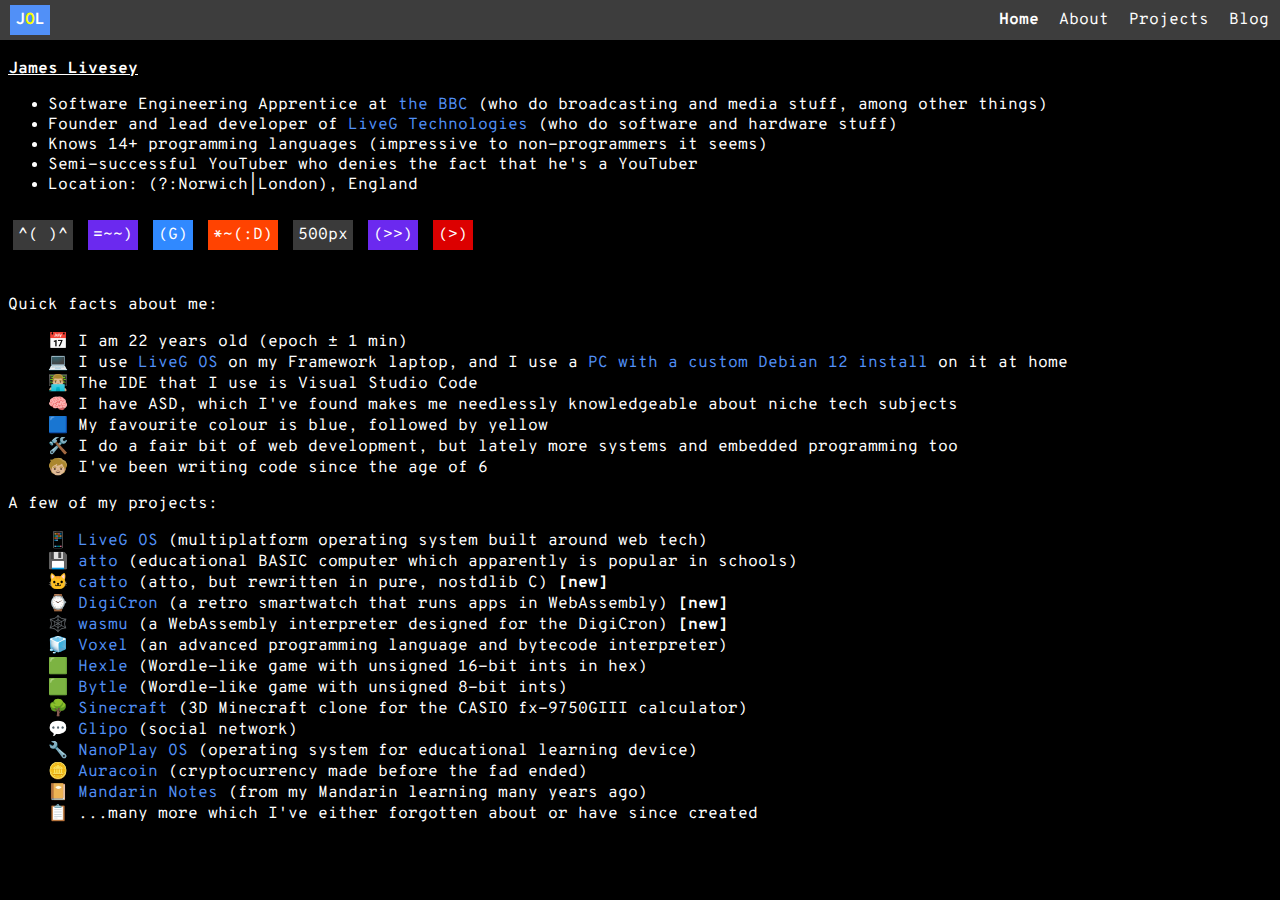
<file: index.html>
<!DOCTYPE html>
<html>
    <head>
        <title>James Livesey</title>
        <meta charset="utf-8">
        <meta name="viewport" content="width=device-width, initial-scale=1, maximum-scale=1, minimum-scale=1, user-scalable=no, minimal-ui">
        <link rel="stylesheet" href="https://fonts.googleapis.com/css?family=Overpass|Overpass+Mono">
        <link rel="stylesheet" href="style.css">
        <link rel="shortcut icon" href="media/Profile.png">
        <script src="/lib/jquery.min.js"></script>
        <script src="/lib/showdown.min.js"></script>
        <script src="script.js"></script>
    </head>
    <body>
        <header>
            <a href="index.html" class="logo">J<span class="logoO">O</span>L</a>
            <div class="headerRight">
                <a href="index.html" class="headerButton selected">Home</a>
                <a href="about.html" class="headerButton">About</a>
                <a href="projects.html" class="headerButton">Projects</a>
                <a href="blog.html" class="headerButton">Blog</a>
            </div>
        </header>
        <h1>James Livesey</h1>
        <ul>
            <li>Software Engineering Apprentice at <a href="https://bbc.co.uk" target="_blank">the BBC</a> (who do broadcasting and media stuff, among other things)</li>
            <li>Founder and lead developer of <a href="https://liveg.tech" target="_blank">LiveG Technologies</a> (who do software and hardware stuff)</li>
            <li>Knows 14+ programming languages (impressive to non-programmers it seems)</li>
            <li>Semi-successful YouTuber who denies the fact that he's a YouTuber</li>
            <li>Location: (?:Norwich|London), England</li>
        </ul>
        <div class="socials">
            <a href="https://github.com/James-Livesey" target="_blank" aria-label="@James-Livesey on GitHub" class="social github">^( )^<span class="socialMore"> @James-Livesey on GitHub</span></a>
            <a href="https://mastodon.social/jthecoder" target="_blank" aria-label="@jthecoder on Mastodon" class="social mastodon">=~~)<span class="socialMore"> @jthecoder on Mastodon</span></a>
            <a href="https://glipo.net/u/James" target="_blank" aria-label="u/James on Glipo" class="social glipo">(G)<span class="socialMore"> u/James on Glipo</span></a>
            <a href="https://reddit.com/u/James-Livesey" target="_blank" aria-label="u/James-Livesey on Reddit" class="social reddit">*~(:D)<span class="socialMore"> u/James-Livesey on Reddit</span></a>
            <a href="https://500px.com/James-Livesey" target="_blank" aria-label="@James-Livesey on 500px" class="social fhpx">500px<span class="socialMore"> @James-Livesey on 500px</span></a>
            <a href="https://gameproxy.github.io/profile.html?user=sm20Y8fTGoPfA45tqudOPakR3mr1" target="_blank" aria-label="James on GameProxy" class="social gameproxy">(>>)<span class="socialMore"> James on GameProxy</span></a>
            <a href="https://youtube.com/@jthecoder" aria-label="@jthecoder on YouTube" target="_blank" class="social yt">(>)<span class="socialMore"> @jthecoder on YouTube</span></a>
        </div><br>
        <p>Quick facts about me:</p>
        <ul class="facts">
            <li><span title="I was born on Friday, 14 November 2003 at 5:19 AM." class="age">📅 I am a few years old (the script that gets my age hasn't started yet!)</span></li>
            <li>💻 I use <a href="https://liveg.tech/os" target="_blank">LiveG OS</a> on my Framework laptop, and I use a <a href="/article.html?article=2020-09-25-pcbuild.md">PC with a custom Debian 12 install</a> on it at home</li>
            <li>👨🏼‍💻 The IDE that I use is Visual Studio Code</li>
            <li>🧠 I have ASD, which I've found makes me needlessly knowledgeable about niche tech subjects</li>
            <li>🟦 My favourite colour is blue, followed by yellow</li>
            <li>🛠️ I do a fair bit of web development, but lately more systems and embedded programming too</li>
            <li>🧒🏼 I've been writing code since the age of 6</li>
        </ul>
        <p>A few of my projects:</p>
        <ul class="projects">
            <li>📱 <a href="https://liveg.tech/os" target="_blank">LiveG OS</a> (multiplatform operating system built around web tech)</li>
            <li>💾 <a href="https://atto.devicefuture.org" target="_blank">atto</a> (educational BASIC computer which apparently is popular in schools)</li>
            <li>🐱 <a href="https://github.com/devicefuture/catto" target="_blank">catto</a> (atto, but rewritten in pure, nostdlib C) <strong class="blink">[new]</strong></li>
            <li>⌚ <a href="https://digicron.devicefuture.org/simulator" target="_blank">DigiCron</a> (a retro smartwatch that runs apps in WebAssembly) <strong class="blink">[new]</strong></li>
            <li>🕸️ <a href="https://github.com/devicefuture/wasmu" target="_blank">wasmu</a> (a WebAssembly interpreter designed for the DigiCron) <strong class="blink">[new]</strong></li>
            <li>🧊 <a href="https://github.com/Voxellius/Voxel" target="_blank">Voxel</a> (an advanced programming language and bytecode interpreter)</li>
            <li>🟩 <a href="https://jamesl.me/hexle" target="_blank">Hexle</a> (Wordle-like game with unsigned 16-bit ints in hex)</li>
            <li>🟩 <a href="https://jamesl.me/bytle" target="_blank">Bytle</a> (Wordle-like game with unsigned 8-bit ints)</li>
            <li>🌳 <a href="https://github.com/James-Livesey/Sinecraft" target="_blank">Sinecraft</a> (3D Minecraft clone for the CASIO fx-9750GIII calculator)</li>
            <li>💬 <a href="https://glipo.net" target="_blank">Glipo</a> (social network)</li>
            <li>🔧 <a href="https://github.com/NanoPlay/os" target="_blank">NanoPlay OS</a> (operating system for educational learning device)</li>
            <li>🪙 <a href="https://aur.xyz/coin" target="_blank">Auracoin</a> (cryptocurrency made before the fad ended)</li>
            <li>📔 <a href="https://jamesl.me/mandarin" target="_blank">Mandarin Notes</a> (from my Mandarin learning many years ago)</li>
            <li>📋 ...many more which I've either forgotten about or have since created</li>
        </ul>
    </body>
</html>
</file>
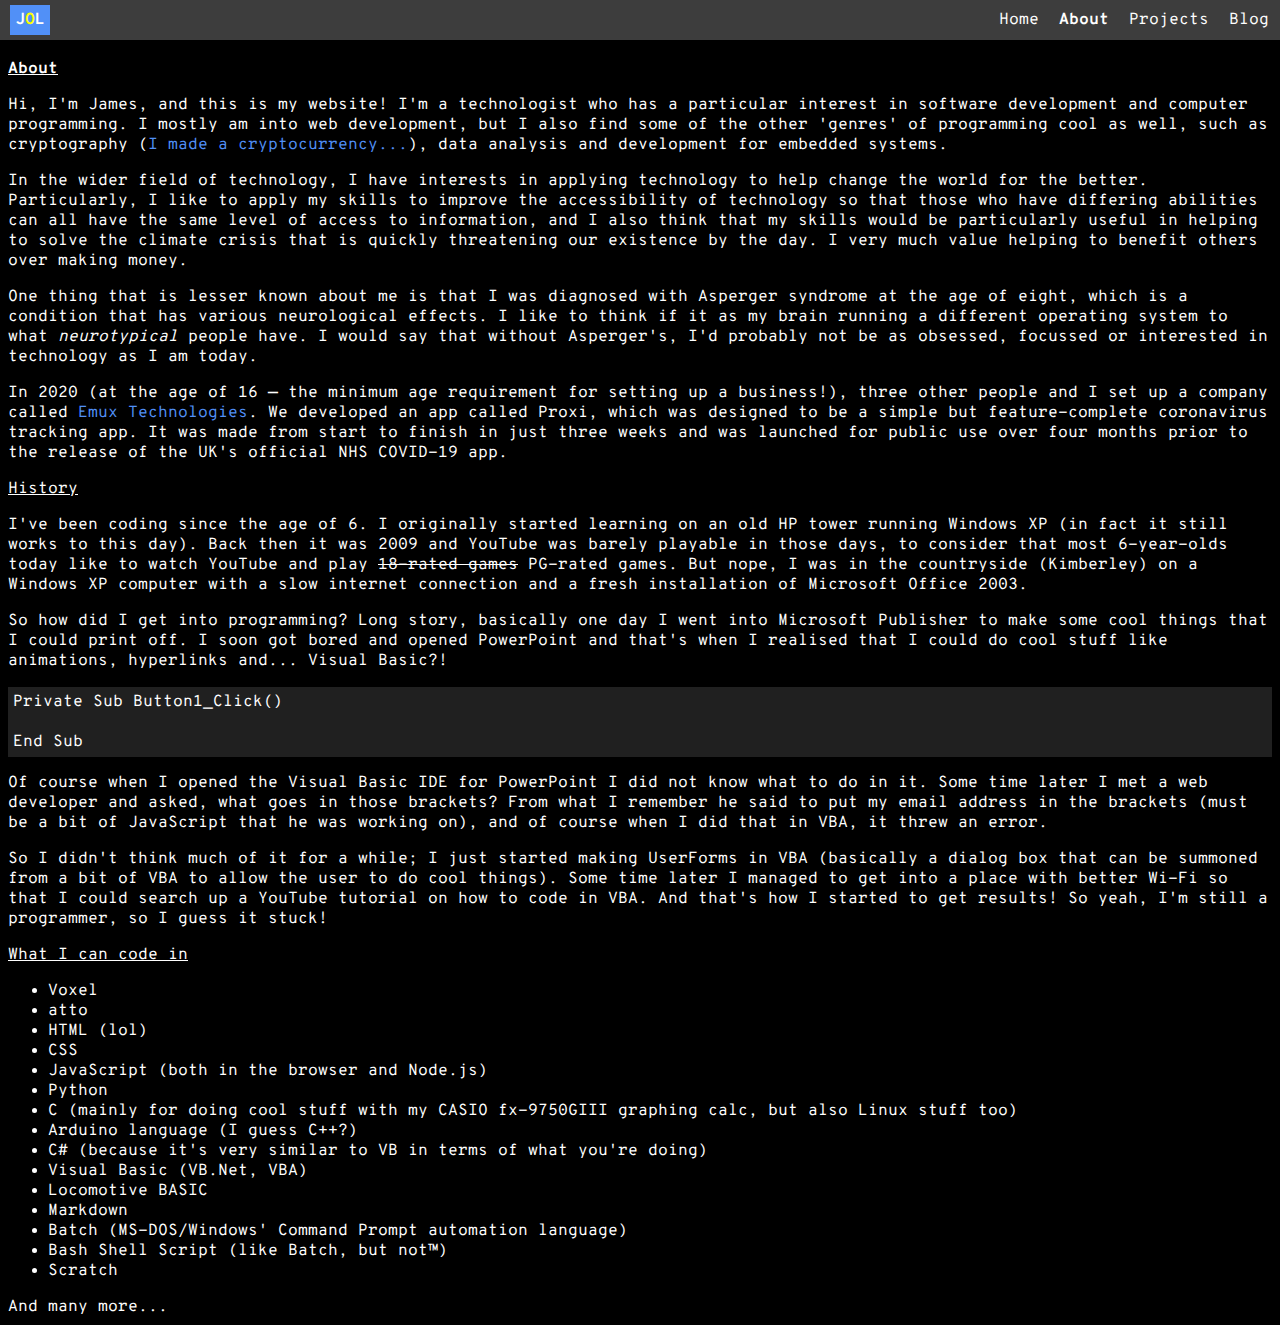
<file: about.html>
<!DOCTYPE html>
<html>
    <head>
        <title>James Livesey</title>
        <link rel="stylesheet" href="https://fonts.googleapis.com/css?family=Overpass|Overpass+Mono">
        <link rel="stylesheet" href="style.css">
        <link rel="shortcut icon" href="media/Profile.png">
        <meta name="viewport" content="width=device-width, initial-scale=1, maximum-scale=1, minimum-scale=1, user-scalable=no, minimal-ui">
        <script src="/lib/jquery.min.js"></script>
        <script src="/lib/showdown.min.js"></script>
        <script src="script.js"></script>
    </head>
    <body>
        <header>
            <a href="index.html" class="logo">J<span class="logoO">O</span>L</a>
            <div class="headerRight">
                <a href="index.html" class="headerButton">Home</a>
                <a href="about.html" class="headerButton selected">About</a>
                <a href="projects.html" class="headerButton">Projects</a>
                <a href="blog.html" class="headerButton">Blog</a>
            </div>
        </header>
        <h1>About</h1>
        <p>
            Hi, I'm James, and this is my website! I'm a technologist who has a
            particular interest in software development and computer
            programming. I mostly am into web development, but I also find some
            of the other 'genres' of programming cool as well, such as
            cryptography (<a href="https://aur.xyz/coin" target="_blank">I made
            a cryptocurrency...</a>), data analysis and development for embedded
            systems.
        </p>
        <p>
            In the wider field of technology, I have interests in applying
            technology to help change the world for the better. Particularly, I
            like to apply my skills to improve the accessibility of technology
            so that those who have differing abilities can all have the same
            level of access to information, and I also think that my skills
            would be particularly useful in helping to solve the climate crisis
            that is quickly threatening our existence by the day. I very much
            value helping to benefit others over making money.
        </p>
        <p>
            One thing that is lesser known about me is that I was diagnosed with
            Asperger syndrome at the age of eight, which is a condition that has
            various neurological effects. I like to think if it as my brain
            running a different operating system to what <em>neurotypical</em>
            people have. I would say that without Asperger's, I'd probably not
            be as obsessed, focussed or interested in technology as I am today.
        </p>
        <p>
            In 2020 (at the age of 16 ─ the minimum age requirement for setting
            up a business!), three other people and I set up a company called
            <a href="https://emux.app" target="_blank">Emux Technologies</a>. We
            developed an app called Proxi, which was designed to be a simple but
            feature-complete coronavirus tracking app. It was made from start to
            finish in just three weeks and was launched for public use over four
            months prior to the release of the UK's official NHS COVID-19 app.
        </p>
        <h2>History</h2>
        <p>
            I've been coding since the age of 6. I originally started learning
            on an old HP tower running Windows XP (in fact it still works to
            this day). Back then it was 2009 and YouTube was barely playable
            in those days, to consider that most 6-year-olds today like to
            watch YouTube and play <del>18-rated games</del> PG-rated games.
            But nope, I was in the countryside (Kimberley) on a Windows XP
            computer with a slow internet connection and a fresh installation
            of Microsoft Office 2003.
        </p>
        <p>
            So how did I get into programming? Long story, basically one day I
            went into Microsoft Publisher to make some cool things that I could
            print off. I soon got bored and opened PowerPoint and that's when I
            realised that I could do cool stuff like animations, hyperlinks
            and... Visual Basic?!
        </p>
        <pre>Private Sub Button1_Click()

End Sub</pre>
        <p>
            Of course when I opened the Visual Basic IDE for PowerPoint I did
            not know what to do in it. Some time later I met a web developer
            and asked, what goes in those brackets? From what I remember he
            said to put my email address in the brackets (must be a bit of
            JavaScript that he was working on), and of course when I did that
            in VBA, it threw an error.
        </p>
        <p>
            So I didn't think much of it for a while; I just started making
            UserForms in VBA (basically a dialog box that can be summoned from
            a bit of VBA to allow the user to do cool things). Some time later
            I managed to get into a place with better Wi-Fi so that I could
            search up a YouTube tutorial on how to code in VBA. And that's how
            I started to get results! So yeah, I'm still a programmer, so I
            guess it stuck!
        </p>
        <h2>What I can code in</h2>
        <ul>
            <li>Voxel</li>
            <li>atto</li>
            <li>HTML (lol)</li>
            <li>CSS</li>
            <li>JavaScript (both in the browser and Node.js)</li>
            <li>Python</li>
            <li>C (mainly for doing cool stuff with my CASIO fx-9750GIII graphing calc, but also Linux stuff too)</li>
            <li>Arduino language (I guess C++?)</li>
            <li>C# (because it's very similar to VB in terms of what you're doing)</li>
            <li>Visual Basic (VB.Net, VBA)</li>
            <li>Locomotive BASIC</li>
            <li>Markdown</li>
            <li>Batch (MS-DOS/Windows' Command Prompt automation language)</li>
            <li>Bash Shell Script (like Batch, but not™)</li>
            <li>Scratch</li>
        </ul>
        And many more...
    </body>
</html>
</file>
<file: article.html>
<!DOCTYPE html>
<html>
    <head>
        <title>James Livesey</title>
        <link rel="stylesheet" href="https://fonts.googleapis.com/css?family=Overpass|Overpass+Mono">
        <link rel="stylesheet" href="style.css">
        <link rel="shortcut icon" href="media/Profile.png">
        <meta name="viewport" content="width=device-width, initial-scale=1, maximum-scale=1, minimum-scale=1, user-scalable=no, minimal-ui">
        <script src="/lib/jquery.min.js"></script>
        <script src="/lib/showdown.min.js"></script>
        <script src="script.js"></script>
        <script src="blog.js"></script>
    </head>
    <body>
        <header>
            <a href="index.html" class="logo">J<span class="logoO">O</span>L</a>
            <div class="headerRight">
                <a href="index.html" class="headerButton">Home</a>
                <a href="about.html" class="headerButton">About</a>
                <a href="projects.html" class="headerButton">Projects</a>
                <a href="blog.html" class="headerButton selected">Blog</a>
            </div>
        </header>
        <p class="articleDate"></p>
        <div class="articleContents">
            <noscript>
                <h1>can i have javascript plssss</h1>
                <p>
                    Due to the complex nature of my blog's CMS (which is
                    literally just a script that calls the GitHub API), you'll
                    need to enable JavaScript to view this article.
                </p>
                <p>Sorry, minimalist cyberhipsters.</p>
            </noscript>
        </div>
    </body>
</html>
</file>
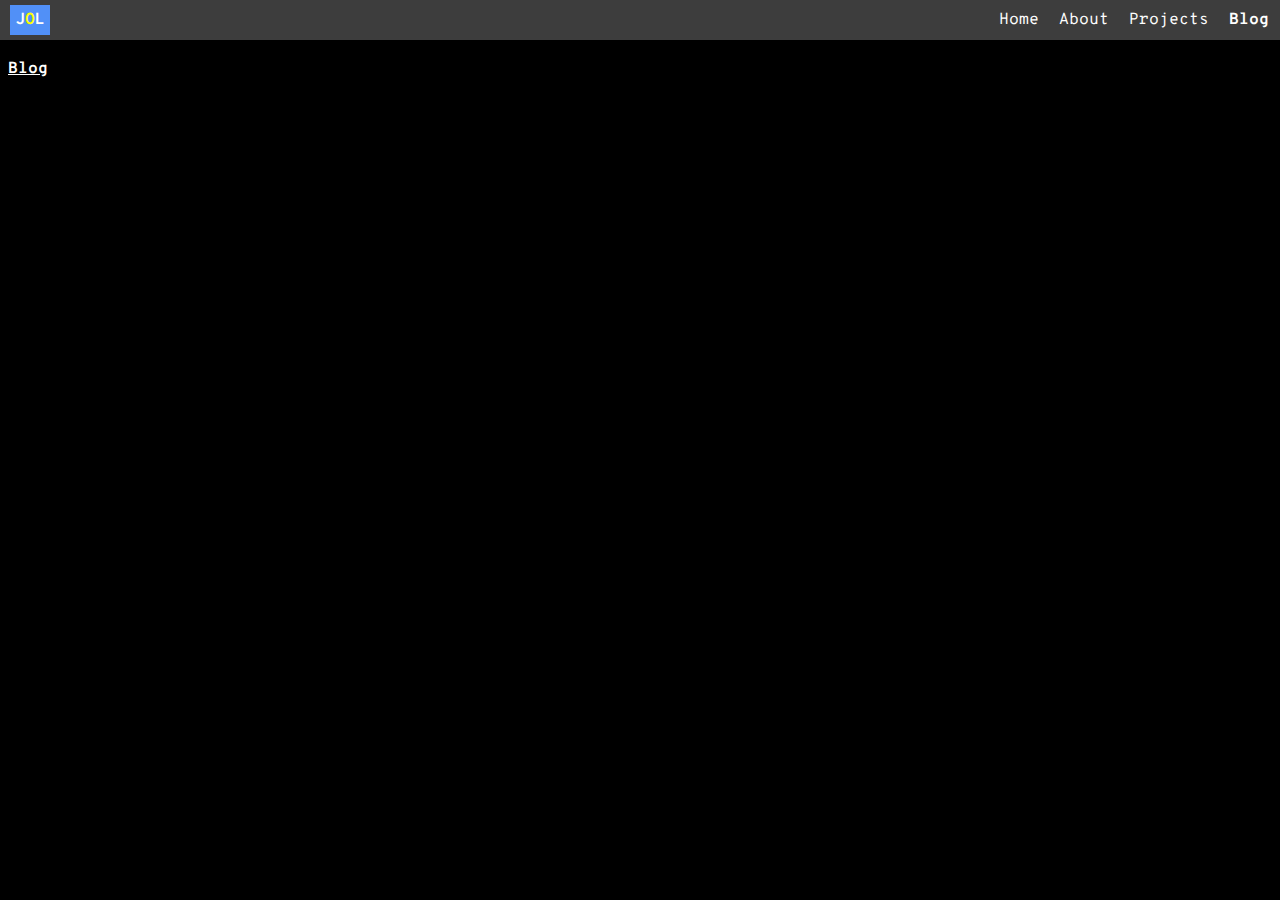
<file: blog.html>
<!DOCTYPE html>
<html>
    <head>
        <title>James Livesey</title>
        <link rel="stylesheet" href="https://fonts.googleapis.com/css?family=Overpass|Overpass+Mono">
        <link rel="stylesheet" href="style.css">
        <link rel="shortcut icon" href="media/Profile.png">
        <meta name="viewport" content="width=device-width, initial-scale=1, maximum-scale=1, minimum-scale=1, user-scalable=no, minimal-ui">
        <script src="/lib/jquery.min.js"></script>
        <script src="/lib/showdown.min.js"></script>
        <script src="script.js"></script>
        <script src="blog.js"></script>
    </head>
    <body>
        <header>
            <a href="index.html" class="logo">J<span class="logoO">O</span>L</a>
            <div class="headerRight">
                <a href="index.html" class="headerButton">Home</a>
                <a href="about.html" class="headerButton">About</a>
                <a href="projects.html" class="headerButton">Projects</a>
                <a href="blog.html" class="headerButton selected">Blog</a>
            </div>
        </header>
        <h1>Blog</h1>
        <div class="blogArticles"></div>
        <noscript>
            <h1>can i have javascript plssss</h1>
            <p>
                Due to the complex nature of my blog's CMS (which is
                literally just a script that calls the GitHub API), you'll
                need to enable JavaScript to view this article.
            </p>
            <p>Sorry, minimalist cyberhipsters.</p>
        </noscript>
    </body>
</html>
</file>
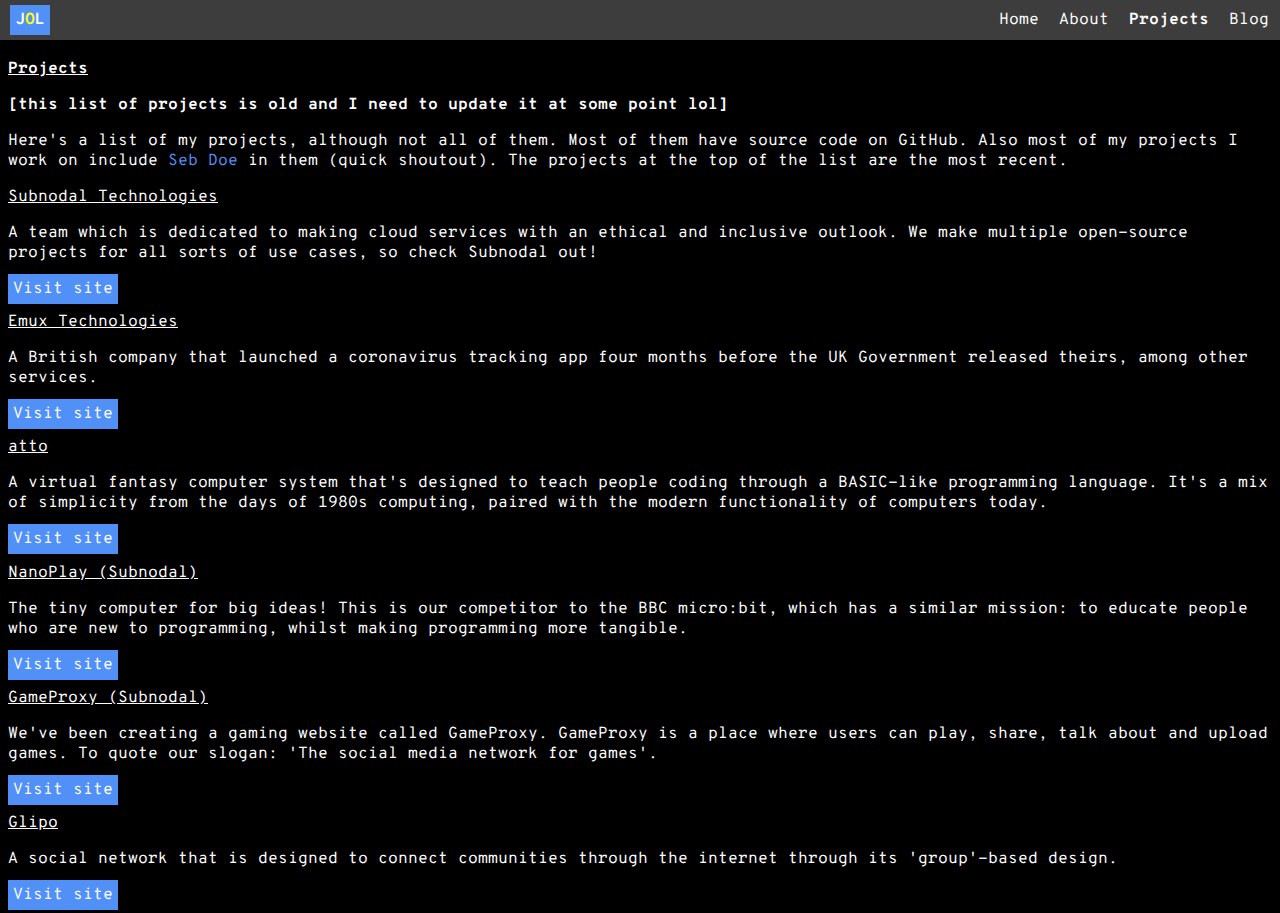
<file: projects.html>
<!DOCTYPE html>
<html>
    <head>
        <title>James Livesey</title>
        <link rel="stylesheet" href="https://fonts.googleapis.com/css?family=Overpass|Overpass+Mono">
        <link rel="stylesheet" href="style.css">
        <link rel="shortcut icon" href="media/Profile.png">
        <meta name="viewport" content="width=device-width, initial-scale=1, maximum-scale=1, minimum-scale=1, user-scalable=no, minimal-ui">
        <script src="/lib/jquery.min.js"></script>
        <script src="/lib/showdown.min.js"></script>
        <script src="script.js"></script>
    </head>
    <body>
        <header>
            <a href="index.html" class="logo">J<span class="logoO">O</span>L</a>
            <div class="headerRight">
                <a href="index.html" class="headerButton">Home</a>
                <a href="about.html" class="headerButton">About</a>
                <a href="projects.html" class="headerButton selected">Projects</a>
                <a href="blog.html" class="headerButton">Blog</a>
            </div>
        </header>
        <h1>Projects</h1>
        <p><strong>[this list of projects is old and I need to update it at some point lol]</strong></p>
        <p>
            Here's a list of my projects, although not all of them. Most of
            them have source code on GitHub. Also most of my projects I work on
            include
            <a href="https://sebastiandoe5.github.io/" target="blank">
            Seb Doe</a> in them (quick shoutout). The projects at the top of
            the list are the most recent.
        </p>
        <h2>Subnodal Technologies</h2>
        <p>
            A team which is dedicated to making cloud services with an ethical
            and inclusive outlook. We make multiple open-source projects for all
            sorts of use cases, so check Subnodal out!
        </p>
        <div>
            <a href="https://subnodal.com" target="blank" class="button">Visit site</a>
        </div>
        <h2>Emux Technologies</h2>
        <p>
            A British company that launched a coronavirus tracking app four
            months before the UK Government released theirs, among other
            services.
        </p>
        <div>
            <a href="https://emux.app" target="blank" class="button">Visit site</a>
        </div>
        <h2>atto</h2>
        <p>
            A virtual fantasy computer system that's designed to teach people
            coding through a BASIC-like programming language. It's a mix of
            simplicity from the days of 1980s computing, paired with the modern
            functionality of computers today.
        </p>
        <div>
            <a href="https://jamesl.me/atto" target="blank" class="button">Visit site</a>
        </div>
        <h2>NanoPlay (Subnodal)</h2>
        <p>
            The tiny computer for big ideas! This is our competitor to the BBC
            micro:bit, which has a similar mission: to educate people who are
            new to programming, whilst making programming more tangible.
        </p>
        <div>
            <a href="https://nanoplay.subnodal.com" target="blank" class="button">Visit site</a>
        </div>
        <h2>GameProxy (Subnodal)</h2>
        <p>
            We've been creating a gaming website called GameProxy. GameProxy is
            a place where users can play, share, talk about and upload games. To
            quote our slogan: 'The social media network for games'.
        </p>
        <div>
            <a href="https://gameproxy.host" target="blank" class="button">Visit site</a>
        </div>
        <h2>Glipo</h2>
        <p>
            A social network that is designed to connect communities through the
            internet through its 'group'-based design.
        </p>
        <div>
            <a href="https://glipo.net" target="blank" class="button">Visit site</a>
        </div>
    </body>
</html>
</file>
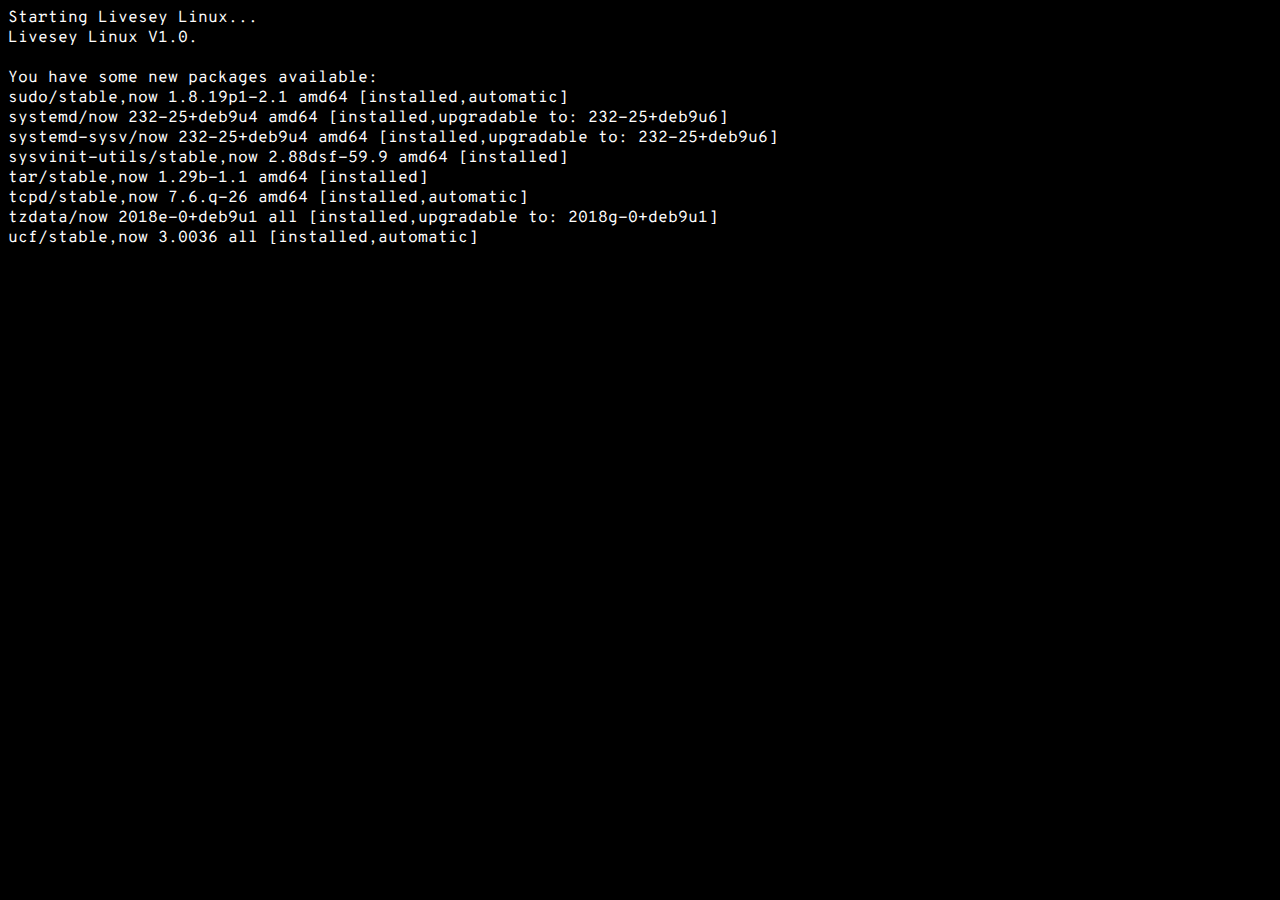
<file: terminal.html>
<!DOCTYPE html>
<html class="terminal">
    <head>
        <title>James Livesey</title>
        <link rel="stylesheet" href="https://fonts.googleapis.com/css?family=Overpass|Overpass+Mono">
        <link rel="stylesheet" href="style.css">
        <link rel="shortcut icon" href="media/Profile.png">
        <meta name="viewport" content="width=device-width, initial-scale=1, maximum-scale=1, minimum-scale=1, user-scalable=no, minimal-ui">
        <script src="/lib/jquery.min.js"></script>
        <script src="/lib/showdown.min.js"></script>
        <script src="script.js"></script>
        <script src="termlist.js"></script>
        <script src="termpacks.js"></script>
        <script src="terminal.js"></script>
    </head>
    <body class="terminal">
        <div class="output"></div>
        <div class="input">
            $ <input autocomplete="false" spellcheck="false" class="terminal" />
        </div>
    </body>
</html>
</file>
<file: style.css>
* {
    font-family: "Overpass Mono", "Roboto Mono", sans-serif;
    font-variant-ligatures: none;
}

html, body {
    padding-top: 20px;
    background-color: black;
    color: white;
}

html.bsod, body.bsod {
    padding-top: unset;
    background-color: blue;
    color: white;
}

html.terminal, body.terminal {
    padding-top: unset;
    background-color: black;
    color: white;
}

header {
    position: fixed;
    top: 0;
    left: 0;
    width: calc(100% - 16px);
    padding: 10px;
    z-index: 1;
    background-color: #3d3d3d;
}

h1, h2 {
    font-size: 1em;
    text-decoration: underline;
}

h2 {
    font-weight: normal;
}

a {
    color: #5190f7;
    text-decoration: none;
}

a:hover {
    text-decoration: underline;
}

a.button {
    padding: 5px;
    background-color: #5190f7;
    color: white;
}

a.button:hover {
    text-decoration: none;
}

img {
    display: block;
    max-width: 80%;
    max-height: 40vh;
    margin-left: auto;
    margin-right: auto;
}

pre {
    padding: 5px;
    overflow-x: auto;
    background-color: #202020;
}

code {
    background-color: #202020;
}

code:not(pre code) {
    padding: 5px;
}

input.terminal {
    width: calc(100% - 50px);
    font-size: 1em;
    border: none;
    outline: none;
    background-color: transparent;
    color: white;
}

.logo {
    padding: 5px;
    font-weight: bold;
    background-color: #5190f7;
    color: white;
}

.logo:hover {
    text-decoration: none;
}

.logoO {
    color: yellow;
}

.headerRight {
    float: right;
    height: 100%;
}

.headerButton {
    padding: 5px;
    color: white;
}

.headerButton.selected {
    font-weight: bold;
}

.headerButton:hover {
    background-color: #575757;
    text-decoration: none;
}

.socials {
    line-height: 3;
}

.social {
    padding: 5px;
    background-color: #5190f7;
    color: white;
    margin-left: 5px;
}

.social.github, .social.fhpx {
    background-color: #3a3a3a;
}

.social.mastodon, .social.gameproxy {
    background-color: #6b29ef;
}

.social.glipo {
    background-color: #3089ff;
}

.social.reddit {
    background-color: #ff4301;
}

.social.yt {
    background-color: #dc0000;
}

.social:hover {
    text-decoration: none;
}

.socialMore {
    color: rgba(255, 255, 255, 0.5);
}

.blink {
    animation: 1s infinite blink;
}

.age {
    cursor: help;
}

.facts, .projects {
    list-style-type: none;
}

.articleExcerpt p:last-child {
    display: inline;
}

@keyframes blink {
    0% {
        opacity: 1;
    }

    50% {
        opacity: 1;
    }

    51% {
        opacity: 0;
    }


    100% {
        opacity: 0;
    }
}
</file>
